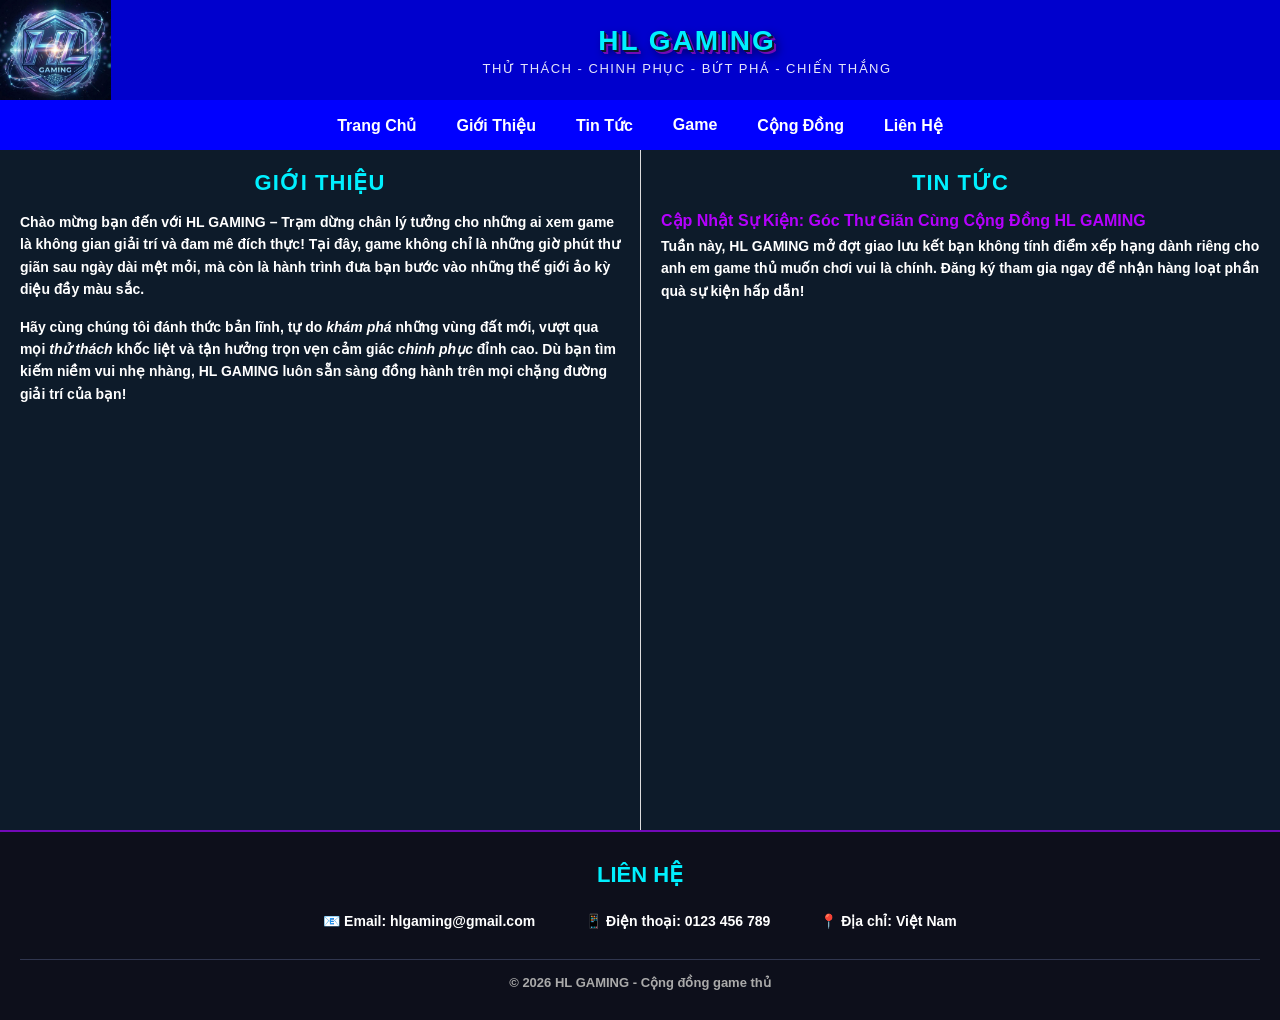
<file: index.html>
<!DOCTYPE html>
<html lang="vi">
<head>
    <meta charset="UTF-8">
    <meta name="viewport" content="width=device-width, initial-scale=1.0">
    <title>HL GAMING</title>
    <link rel="stylesheet" href="./bocucweb.css">
</head>
<body>
    <header>
        <div class="logo">
            <img src="./image/logo.jpg" alt="logo">
        </div>
        <div class="header-text">
    <h1>HL GAMING</h1>
    <p class="slogan">Thử Thách - Chinh Phục - Bứt Phá - Chiến Thắng</p>
</div>
    </header>
    <nav>
        <ul class="menu">
           <li><a href="./index.html">Trang Chủ</a></li>
            <li><a href="./index.html">Giới Thiệu</a></li>
            <li><a href="./index.html">Tin Tức</a></li>
            <li><a href="./game.html">Game</a></li>
            <li><a href="./congdong.html">Cộng Đồng</a></li>
            <li><a href="./lienhe.html">Liên Hệ</a></li>
        </ul>
    </nav>
    <div class="main">
    <div id="gioithieu">
        <h2>GIỚI THIỆU</h2>
        <p>
        Chào mừng bạn đến với <strong>HL GAMING</strong> – Trạm dừng chân lý tưởng cho những ai xem game là không gian giải trí và đam mê đích thực! 
        Tại đây, game không chỉ là những giờ phút thư giãn sau ngày dài mệt mỏi, mà còn là hành trình đưa bạn bước vào những thế giới ảo kỳ diệu đầy màu sắc.
        </p>
        <p>
        Hãy cùng chúng tôi đánh thức bản lĩnh, tự do <em>khám phá</em> những vùng đất mới, vượt qua mọi <em>thử thách</em> khốc liệt và tận hưởng trọn vẹn cảm giác <em>chinh phục</em> đỉnh cao. 
        Dù bạn tìm kiếm niềm vui nhẹ nhàng, HL GAMING luôn sẵn sàng đồng hành trên mọi chặng đường giải trí của bạn!
        </p>
    </div>
        <div id="tintuc">
        <h2>Tin Tức</h2>
        <h3>Cập Nhật Sự Kiện: Góc Thư Giãn Cùng Cộng Đồng HL GAMING</h3>
        <p>Tuần này, HL GAMING mở đợt giao lưu kết bạn không tính điểm xếp hạng dành riêng cho anh em game thủ muốn chơi vui là chính. Đăng ký tham gia ngay để nhận hàng loạt phần quà sự kiện hấp dẫn!</p>
</div>
    </div>
    <footer>
    <h2>LIÊN HỆ</h2>
    <div class="footer-thongtin">
        <p>📧 Email: hlgaming@gmail.com</p>
        <p>📱 Điện thoại: 0123 456 789</p>
        <p>📍 Địa chỉ: Việt Nam</p>
    </div>

    <p class="footer-copy">
        © 2026 HL GAMING - Cộng đồng game thủ
    </p>
</footer>
</div>
</body>
</html>
</file>
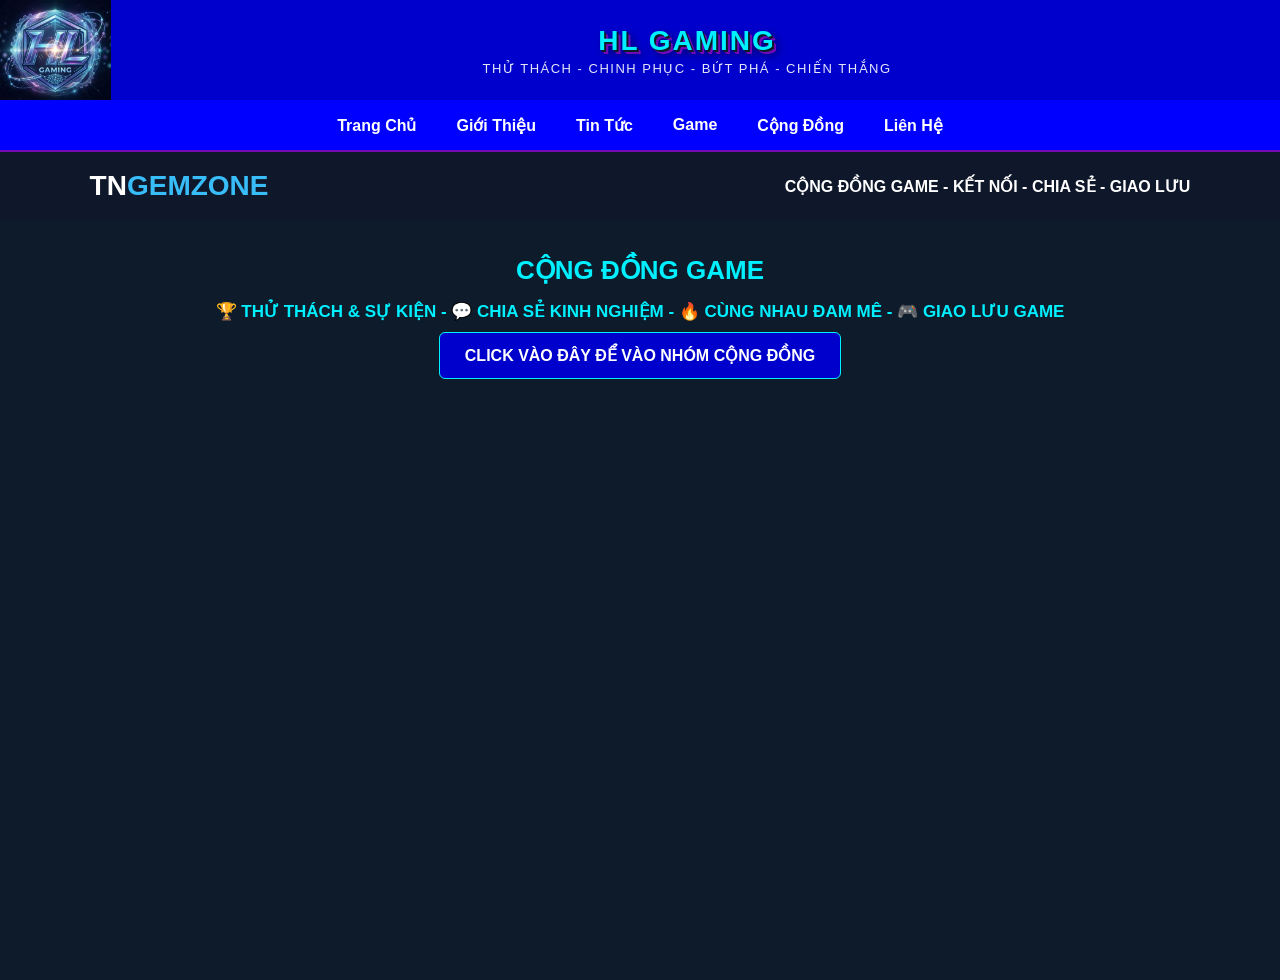
<file: congdong.html>
<!DOCTYPE html>
<html lang="en">
<head>
    <meta charset="UTF-8">
    <meta name="viewport" content="width=device-width, initial-scale=1.0">
    <title>Cộng Đồng</title>
    <link rel="stylesheet" href="./bocucweb.css">
</head>
<body>
    <header>
        <div class="logo">
            <img src="./image/logo.jpg" alt="logo">
        </div>
        <div class="header-text">
    <h1>HL GAMING</h1>
    <p class="slogan">Thử Thách - Chinh Phục - Bứt Phá - Chiến Thắng</p>
    
</div>
    </header>
    <nav>
        <ul class="menu">
            <li><a href="./index.html">Trang Chủ</a></li>
            <li><a href="./index.html">Giới Thiệu</a></li>
            <li><a href="./index.html">Tin Tức</a></li>
            <li><a href="./game.html">Game</a></li>
            <li><a href="./congdong.html">Cộng Đồng</a></li>
            <li><a href="./lienhe.html">Liên Hệ</a></li>
        </ul>
    </nav>
    <div id="congdong">
    <div class="header-congdong">
        <div class="tieude">
            TN<span>GEMZONE</span>
        </div>
        <p>
            CỘNG ĐỒNG GAME - KẾT NỐI - CHIA SẺ - GIAO LƯU
        </p>
    </div>
    <div class="noidung-congdong">
        <h2>CỘNG ĐỒNG GAME</h2>
        <h3>🏆 THỬ THÁCH & SỰ KIỆN - 💬 CHIA SẺ KINH NGHIỆM - 🔥 CÙNG NHAU ĐAM MÊ - 🎮 GIAO LƯU GAME</h3>
        <a href="" class="button-congdong">
            CLICK VÀO ĐÂY ĐỂ VÀO NHÓM CỘNG ĐỒNG
        </a>
    </div>
</div>
</body>
</html>
</file>
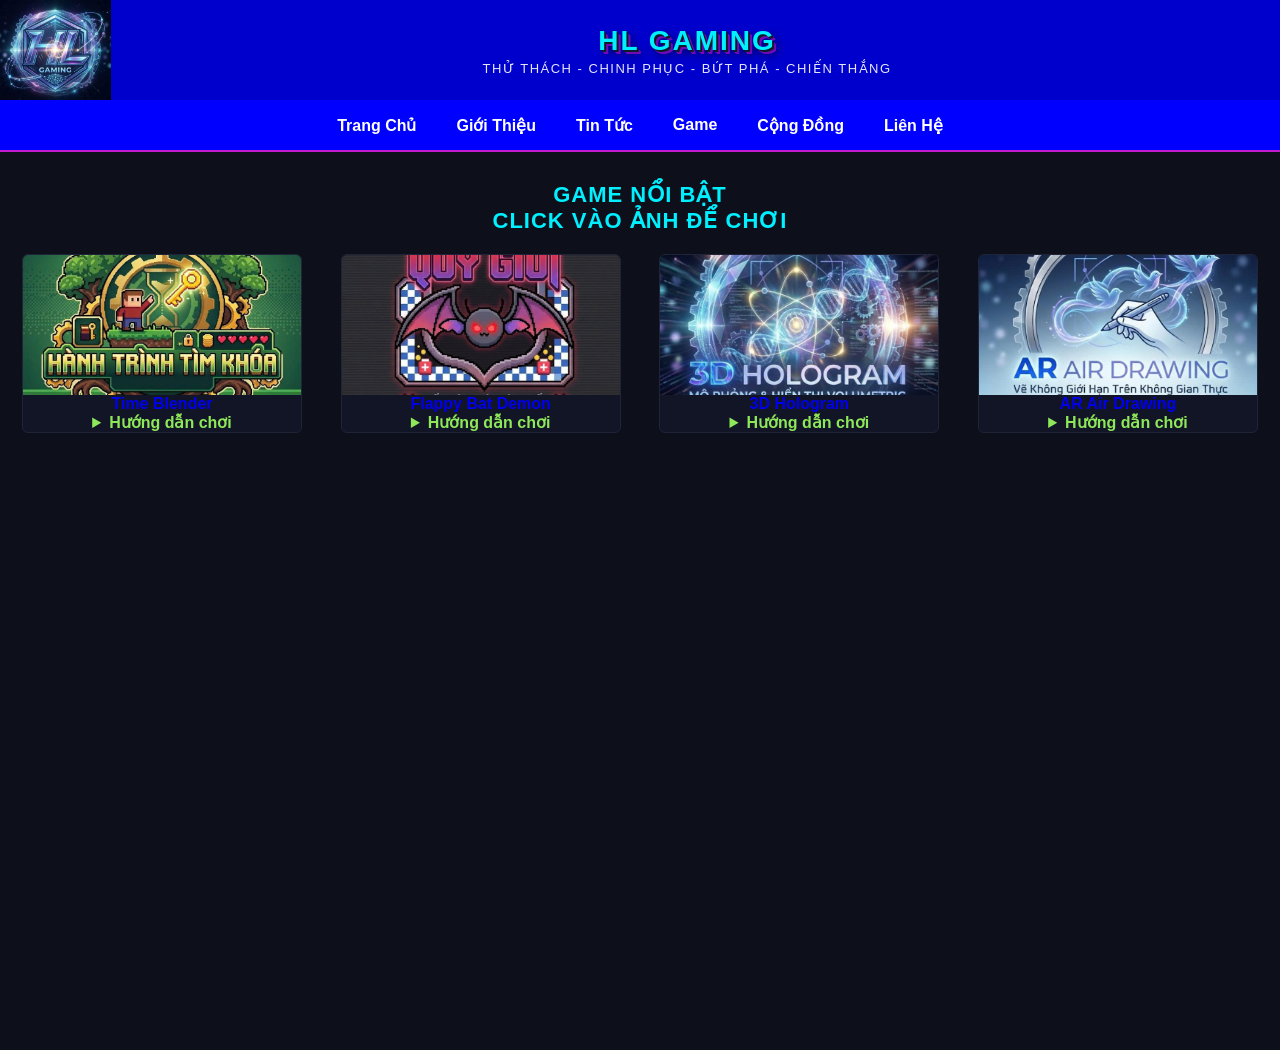
<file: game.html>
<!DOCTYPE html>
<html lang="en">
<head>
    <meta charset="UTF-8">
    <meta name="viewport" content="width=device-width, initial-scale=1.0">
    <title>GAME NỔI BẬT</title>
    <link rel="stylesheet" href="./bocucweb.css">
</head>
<body>
    <header>
        <div class="logo">
            <img src="./image/logo.jpg" alt="logo">
        </div>
        <div class="header-text">
    <h1>HL GAMING</h1>
    <p class="slogan">Thử Thách - Chinh Phục - Bứt Phá - Chiến Thắng</p>
    
</div>
    </header>
    <nav>
        <ul class="menu">
            <li><a href="./index.html">Trang Chủ</a></li>
            <li><a href="./index.html">Giới Thiệu</a></li>
            <li><a href="./index.html">Tin Tức</a></li>
            <li><a href="./game.html">Game</a></li>
            <li><a href="./congdong.html">Cộng Đồng</a></li>
            <li><a href="./lienhe.html">Liên Hệ</a></li>
        </ul>
    </nav>
    <div id="game">
    <h2>GAME NỔI BẬT
        <p>click vào ảnh để chơi</p>
    </h2>
    <div id="game-grid">
        <a href="https://luong2608.github.io/luong2608/" target="_blank" class="game-card">
            <img src="./image/hanhtrinhtimkhoa.jpg" alt="hanh trinh tim kho">
            <span>Time Blender</span>
            <details>
                <summary>Hướng dẫn chơi</summary>
                <div class="game-guide">
                    <p>
                        <strong><b>Điều khiển:</b></strong>
                        Dùng phím ← và → để di chuyển nhân vật.
                        Nhấn phím ↑ để nhảy và có thể nhảy lần thứ hai
                        trên không.
                    </p>
                    <p>
                        <strong><b>Nhiệm vụ:</b></strong>
                        Thu thập vàng, tìm chìa khóa và mở cổng để
                        chuyển sang màn tiếp theo.
                    </p>
                    <p>
                        Tránh gai và quái vật để không bị mất mạng.
                    </p>
                </div>
            </details>
        </a>
        <a href="https://luong2608.github.io/LUONG/" target="_blank" class="game-card">
            <img src="./image/quygioi.jpg" alt="quy gioi">
            <span>Flappy Bat Demon</span>
            <details>
                <summary>Hướng dẫn chơi</summary>
                <div class="game-guide">
                    <p>
                        <strong><b>Điều khiển:</b></strong>
                        Nhấn Space để làm nhân vật bay lên.
                        Có thể click chuột để bay lên.
                        Trên điện thoại có thể chạm vào màn hình để điều khiển.
                    </p>
                    <p>
                        <strong><b>Nhiệm vụ:</b></strong>
                        Điều khiển dơi bay liên tục.
                        Đi qua các khoảng trống giữa chướng ngại vật.
                        Không để nhân vật va vào chướng ngại vật.
                        Cố gắng đạt điểm số cao.
                        Khi đạt các mốc điểm nhất định, Boss sẽ xuất hiện.
                        Vượt qua các thử thách và Boss để tiếp tục chơi.
                    </p>
                </div>
            </details>
        </a>
        <a href="https://luong2608.github.io/WAGE/" target="_blank" class="game-card">
            <img src="./image/3D.jpg" alt="3D">
            <span>3D Hologram</span>
             <details>
                <summary>Hướng dẫn chơi</summary>
                <div class="game-guide">
                    <p>
                        <strong><b>Điều khiển:</b></strong>
                        Đưa một bàn tay trước webcam
                        Chụm ngón cái và ngón trỏ lại với nhau :
                        Di chuyển tay sang trái/phải → hologram xoay theo chiều tương ứng.
                        Di chuyển tay lên/xuống → hologram xoay theo chiều dọc.
                        Thả ngón cái và ngón trỏ ra → dừng thao tác xoay.
                        Đưa hai bàn tay trước webcam.
                        Sau đó sử dụng hai ngón trỏ:
                        Đưa hai ngón trỏ ra xa nhau → hologram phóng to.
                        Đưa hai ngón trỏ lại gần nhau → hologram thu nhỏ.
                    </p>
                </div>
            </details>
        </a>
        <a href="https://luong2608.github.io/vebangtay/" target="_blank" class="game-card">
            <img src="./image/AR.jpg" alt="AR Air">
            <span>AR Air Drawing</span>
            <details>
                <summary>Hướng dẫn chơi</summary>
                <div class="game-guide">
                    <p>
                        <strong><b>Điều khiển:</b></strong>
                        Đưa bàn tay trước camera và: Chụm ngón cái + ngón trỏ
                        → Bút vẽ được BẬT.
                        Chụm hai ngón một lần nữa:
                        → Bút vẽ được TẮT.</p>
                        <p>
                        Sau khi bút đã được bật:
                        Chỉ một ngón trỏ lên và di chuyển ngón trỏ.
                        → Hệ thống sẽ tạo nét vẽ theo đường di chuyển của ngón trỏ.</p>
                        <p>Xòe cả bàn tay
                        → Chuyển sang chế độ Tẩy.
                        Khi đó một vòng tròn màu đỏ/hồng xuất hiện tại vị trí đầu ngón trỏ.
                        Di chuyển ngón trỏ đến phần nét muốn xóa:
                        → Những điểm vẽ nằm trong vùng tẩy sẽ bị xóa.</p>
                        <p>Nắm bàn tay lại
                        → Chuyển sang chế độ Di chuyển.
                        sau đó di chuyển bàn tay:
                        → Toàn bộ hình vẽ sẽ được kéo theo hướng di chuyển của bàn tay.
                    </p>
                </div>
            </details>
        </a>
    </div>
</body>
</html>
</file>
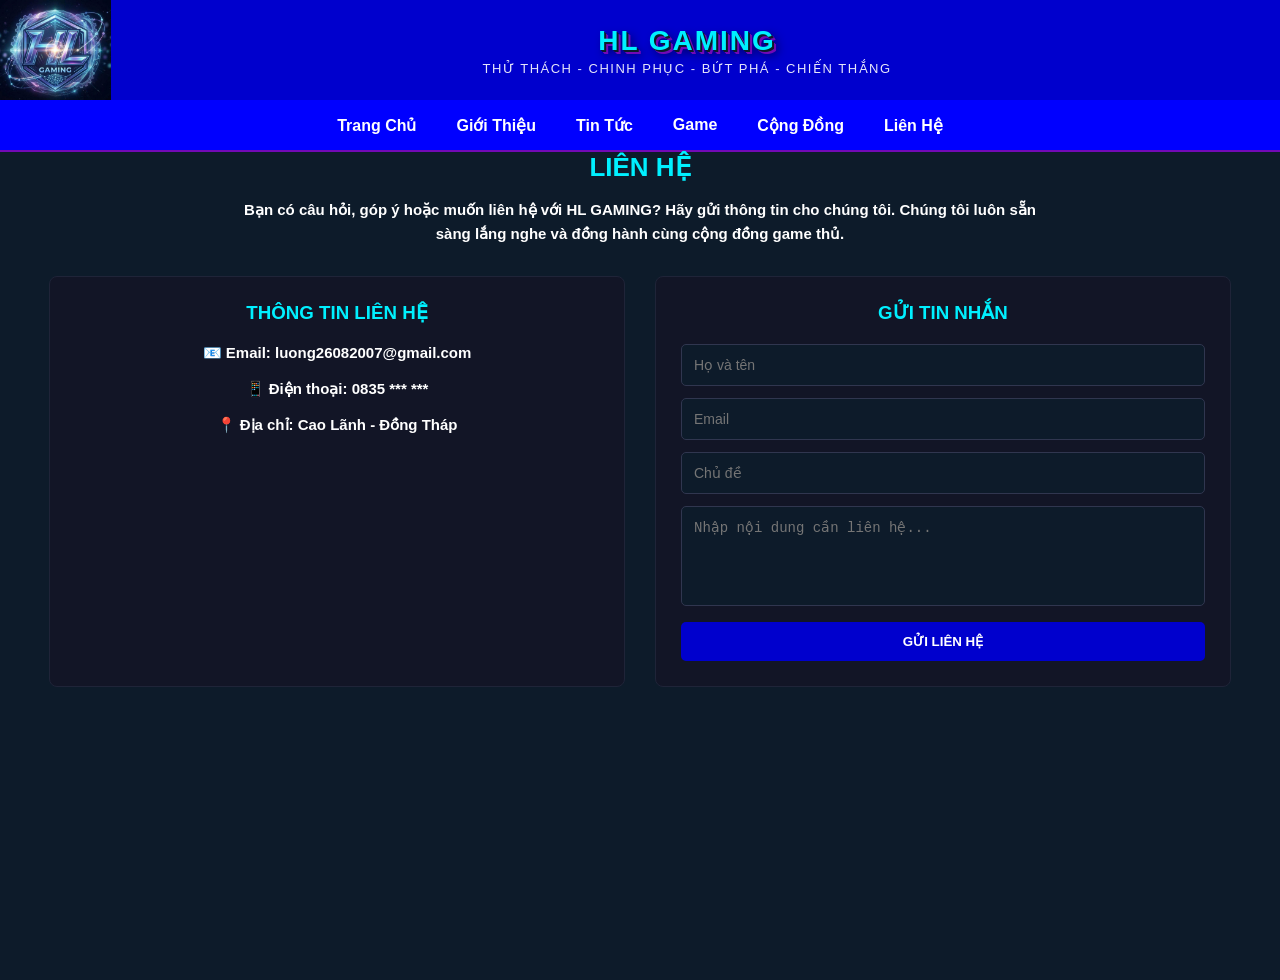
<file: lienhe.html>
<!DOCTYPE html>
<html lang="en">
<head>
    <meta charset="UTF-8">
    <meta name="viewport" content="width=device-width, initial-scale=1.0">
    <title>Liên Hệ</title>
    <link rel="stylesheet" href="./bocucweb.css">
</head>
<body>
    <header>
        <div class="logo">
            <img src="./image/logo.jpg" alt="logo">
        </div>
        <div class="header-text">
    <h1>HL GAMING</h1>
    <p class="slogan">Thử Thách - Chinh Phục - Bứt Phá - Chiến Thắng</p>
    
</div>
    </header>
    <nav>
        <ul class="menu">
            <li><a href="./index.html">Trang Chủ</a></li>
            <li><a href="./index.html">Giới Thiệu</a></li>
            <li><a href="./index.html">Tin Tức</a></li>
            <li><a href="./game.html">Game</a></li>
            <li><a href="./congdong.html">Cộng Đồng</a></li>
            <li><a href="./lienhe.html">Liên Hệ</a></li>
        </ul>
    </nav>
        <div id="lienhe">
    <h2>LIÊN HỆ</h2>
    <p class="lienhe-gioithieu">
        Bạn có câu hỏi, góp ý hoặc muốn liên hệ với HL GAMING?
        Hãy gửi thông tin cho chúng tôi. Chúng tôi luôn sẵn sàng
        lắng nghe và đồng hành cùng cộng đồng game thủ.
    </p>
    <div class="lienhe-container">
        <div class="lienhe-thongtin">
            <h3>THÔNG TIN LIÊN HỆ</h3>
            <p>📧 Email: luong26082007@gmail.com</p>
            <p>📱 Điện thoại: 0835 *** ***</p>
            <p>📍 Địa chỉ: Cao Lãnh - Đồng Tháp </p>
        </div>
<div class="lienhe-form">
            <h3>GỬI TIN NHẮN</h3>
            <input type="text" placeholder="Họ và tên">
            <input type="email" placeholder="Email">
            <input type="text" placeholder="Chủ đề">
            <textarea placeholder="Nhập nội dung cần liên hệ..."></textarea>
            <button>GỬI LIÊN HỆ</button>
        </div>
    </div>
</div>
</body>
</html>
</file>
<file: bocucweb.css>
* {
  box-sizing: border-box;
  margin: 0;
  padding: 0;
}

body {
  font-family: Arial, sans-serif;
  font-weight: bold;
  text-align: center;
}
header {
  background-color:#0000CD;
  height: 100px;
  display: flex;
  position:-webkit-sticky;
    top: 0;
}

.logo {
  width: 10%x;
  height: 100%;
  border: 2px ;
  display: flex;
  justify-content: center;
  align-items: center;
}
.logo img {
  max-width: 100%;
  max-height: 100%;
  object-fit: contain;
}
.header-text {
  width: 90%;
  display: flex;
  flex-direction: column; /* Xếp h1 và p theo chiều dọc */
  justify-content: center;
  align-items: center;
}
.header-text h1 {
  font-size: 28px;
  font-weight: bold;
  color: #00f0ff;
  text-transform: uppercase;
  letter-spacing: 2px;
  margin: 0;
  text-shadow: 
    1px 1px 0px #0d1b2a,
    2px 2px 0px #0d1b2a,
    3px 3px 0px #7209b7,
    4px 4px 0px #7209b7,
    5px 5px 10px rgba(0,0,0,0.7);
}
.header-text .slogan {
  font-size: 13px;
  color: #ffffff;
  font-weight: normal;
  letter-spacing: 1.5px;
  margin-top: 4px;
  text-transform: uppercase;
  opacity: 0.9;
}
nav {
  height: 50px;
  background-color:#0000FF;
  display: flex;
  justify-content: center;
  align-items: center;
}
.menu {
  list-style: none;
  display: flex;
  gap: 10px;
}
.menu a {
  color: #fff;
  text-decoration: none;
  font-weight: bold;
  padding: 8px 15px;
  transition: 0.3s;
}
.menu a:hover{
  color: #e50eab;
  background-color: rgba(0, 240, 255, 0.1);
  box-shadow: 0 0 10px rgba(0, 240, 255, 0.5);
}
.main {
    width: 100%;
    height: 680px;
    display: flex;
    background-color: #0d1b2a;
}
#gioithieu {
    width: 50%;
    padding: 20px;
    text-align: left;
    box-sizing: border-box;
    background-color: #0d1b2a;
}
#tintuc {
    width: 50%;
    padding: 20px;
    text-align: left;
    border-left: 1px solid #ddd;
    box-sizing: border-box;
    background-color: #0d1b2a;
}
.main h2 {
    text-align: center;
    color: #00f0ff;
    font-size: 22px;
    margin-bottom: 15px;
    text-transform: uppercase;
    letter-spacing: 1px;
}
.main h3 {
    color: #b500fe;
    font-size: 16px;
    margin-top: 15px;
    margin-bottom: 5px;
}
.main p {
    font-size: 14px;
    line-height: 1.6;
    margin-bottom: 15px;
    color: #ffffff;
}
footer {
    width: 100%;
    background-color: #0d0f1b;
    border-top: 2px solid #7209b7;
    padding: 30px 20px;
    text-align: center;
    color: white;
}
footer h2 {
    color: #00f0ff;
    font-size: 22px;
    margin-bottom: 20px;
    text-transform: uppercase;
}
.footer-thongtin {
    display: flex;
    justify-content: center;
    gap: 40px;
    flex-wrap: wrap;
}
.footer-thongtin p {
    font-size: 14px;
    margin: 5px;
}
.footer-copy {
    margin-top: 25px;
    padding-top: 15px;
    border-top: 1px solid #30364f;
    color: #aaa;
    font-size: 13px;
}
#game {
  width: 100%;
  min-height: 100vh;
  background-color: #0d0f1b;
  padding: 30px 22px;
  border-top: 2px solid #c21ad1;
  text-align: center;
}
#game h2{
  color: #00f0ff;
  font-size: 22px;
  margin-bottom: 20px;
  text-transform: uppercase;
  letter-spacing: 1px;
}
#game-grid {
  display: flex;
  justify-content: space-between;
  gap: 15px;
}
.game-card {
  width: 23%;           
    max-width: 280px;
  text-decoration: none;
  background-color: #121526;
  border: 1px solid #1f2438;
  border-radius: 6px;
  overflow: hidden;
  transition: all 0.3s ease;
  display: block;
}
.game-card details{
  color: #8ee859;
}
.game-card img {
  width: 100% ;
  height: 140px;
  object-fit: cover;
  display: block;
}
#game-card span {
  display: block;
  color: #ffffff;
  font-size: 14px;
  font-weight: bold;
  padding: 10px 5px;
}
.game-card:hover {
  transform: translateY(-5px);
  border-color: #00f0ff;
  box-shadow: 0 0 15px rgba(0, 240, 255, 0.4);
}
.game-card:hover span {
  color: #00f0ff;
}
#congdong {
  background: #0d1b2a;
  color: white;
  width: 100%;
  height: 830px;
  border-top: 2px solid #7209b7;
}
.header-congdong {
  background: #0f172a;
  color: white;
  padding: 18px 7%;
  display: flex;
  justify-content: space-between;
  align-items: center;
}
.tieude {
  font-size: 28px;
  font-weight: bold;
}
.tieude span {
  color: #38bdf8;
}
.button-congdong {
  display: inline-block;
  padding: 13px 25px;
  background: #0000cd;
  color: white;
  text-decoration: none;
  font-weight: bold;
  border-radius: 6px;
  border: 1px solid #00f0ff;
  transition: 0.3s;
}
.button-congdong:hover {
  background: #7209b7;
  color: #00f0ff;
  box-shadow: 0 0 15px rgba(0, 240, 255, 0.5);
  transform: translateY(-3px);
}
.noidung-congdong {
  text-align: center;
  padding: 35px 5%;
}
.noidung-congdong h2 {
  color: #00f0ff;
  font-size: 26px;
  margin-bottom: 15px;
  text-transform: uppercase;
}
.noidung-congdong h3 {
  color: #00f0ff;
  font-size: 17px;
  margin-bottom: 10px;
}
#lienhe {
  background-color: #0d1b2a;
    width: 100%;
    height: 830px;  
  border-top: 2px solid #7209b7;
  color: white;
}
#lienhe h2 {
  text-align: center;
  color: #00f0ff;
  font-size: 26px;
  margin-bottom: 15px;
  text-transform: uppercase;
}
.lienhe-gioithieu {
    text-align: center;
    max-width: 800px;
    margin: 0 auto 30px;
    font-size: 15px;
    line-height: 1.6;
}
.lienhe-container {
    display: flex;
    justify-content: center;
    gap: 30px;
}
.lienhe-thongtin,.lienhe-form {
    width: 45%;
    background-color: #121526;
    border: 1px solid #1f2438;
    border-radius: 8px;
    padding: 25px;
}
.lienhe-thongtin h3,.lienhe-form h3 {
    color: #00f0ff;
    text-align: center;
    margin-bottom: 20px;
}
.lienhe-thongtin p {
    font-size: 15px;
    margin: 18px 0;
    color: white;
}
.lienhe-form input,
.lienhe-form textarea {
    width: 100%;
    padding: 12px;
    margin-bottom: 12px;
    border: 1px solid #30364f;
    border-radius: 5px;
    background-color: #0d1b2a;
    color: white;
    font-size: 14px;
}
.lienhe-form textarea {
    height: 100px;
    resize: none;
}
.lienhe-form input:focus,
.lienhe-form textarea:focus {
    outline: none;
    border-color: #00f0ff;
}
.lienhe-form button {
    width: 100%;
    padding: 12px;
    border: none;
    border-radius: 5px;
    background-color: #0000cd;
    color: white;
    font-weight: bold;
    cursor: pointer;
    transition: 0.3s;
}
.lienhe-form button:hover {
    background-color: #7209b7;
    box-shadow: 0 0 15px rgba(0, 240, 255, 0.5);
    color: #00f0ff;
}
</file>
